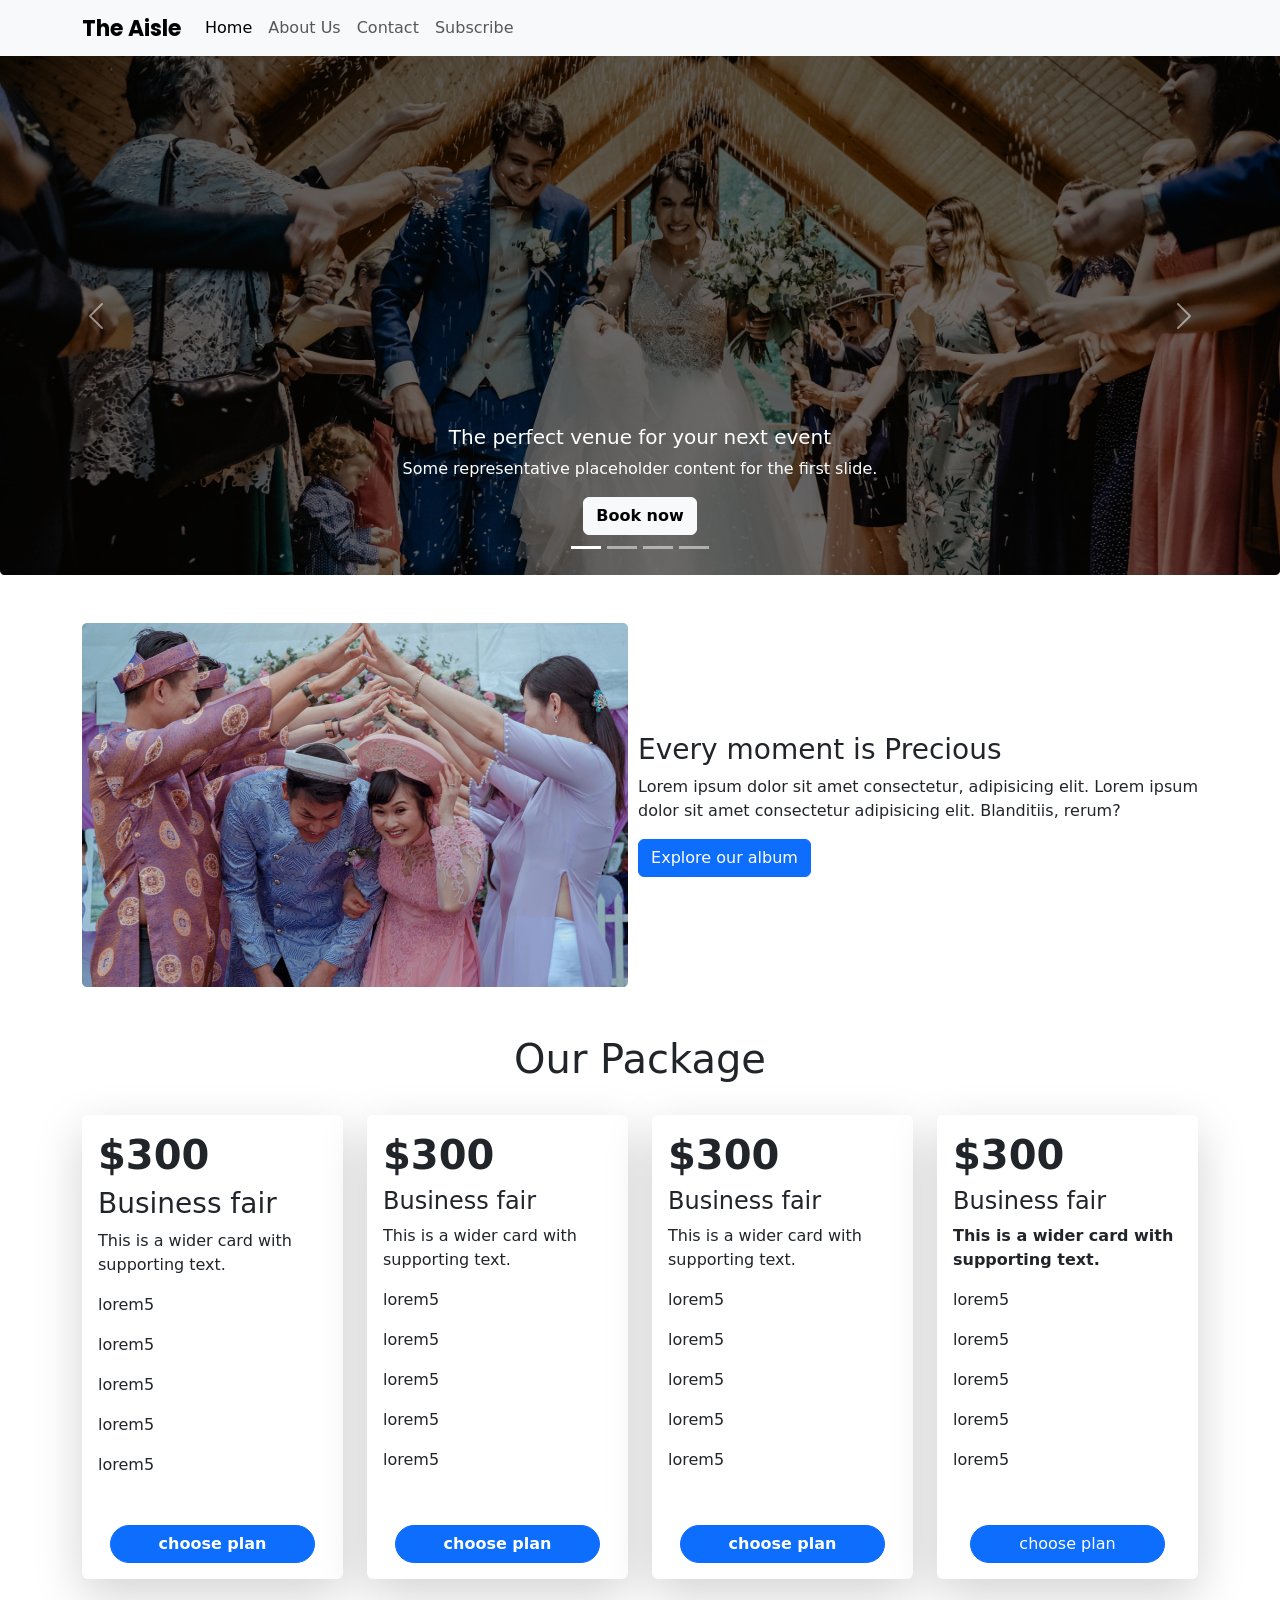
<file: Index.html>
<!DOCTYPE html>
<html lang="en">
<head>
    <meta charset="UTF-8">
    <meta http-equiv="X-UA-Compatible" content="IE=edge">
    <meta name="viewport" content="width=device-width, initial-scale=1.0">
    <title>Convention Center</title>
    <link href="https://cdn.jsdelivr.net/npm/bootstrap@5.0.2/dist/css/bootstrap.min.css" rel="stylesheet" integrity="sha384-EVSTQN3/azprG1Anm3QDgpJLIm9Nao0Yz1ztcQTwFspd3yD65VohhpuuCOmLASjC" crossorigin="anonymous">
    <link rel="stylesheet" href="style.css">
</head>
<body>
     <!-- Navbar -->
    <header>
        <nav class="navbar navbar-expand-lg navbar-light bg-light">
            <div class="container container-fluid ">
              <div>
                <a class="navbar-brand poppins-bold" href="#">The Aisle</a>
              <button class="navbar-toggler" type="button" data-bs-toggle="collapse" data-bs-target="#navbarNav" aria-controls="navbarNav" aria-expanded="false" aria-label="Toggle navigation">
                <span class="navbar-toggler-icon"></span>
              </button>
              </div>
              <div class="collapse navbar-collapse " id="navbarNav">
                <ul class="navbar-nav">
                  <li class="nav-item">
                    <a class="nav-link active" aria-current="page" href="#">Home</a>
                  </li>
                  <li class="nav-item">
                    <a class="nav-link" href="#">About Us</a>
                  </li>
                  <li class="nav-item">
                    <a class="nav-link" href="#">Contact</a>
                  </li>
                  <li class="nav-item">
                    <a class="nav-link" href="#">Subscribe</a>
                  </li>  
                </ul>
              </div>
            </div>
          </nav>
    </header>
    <main>
        <!-- Slider -->
        <section>
          <div id="carouselExampleCaptions" class="carousel slide" data-bs-ride="carousel">
            <div class="carousel-indicators">
              <button type="button" data-bs-target="#carouselExampleCaptions" data-bs-slide-to="0" class="active" aria-current="true" aria-label="Slide 1"></button>
              <button type="button" data-bs-target="#carouselExampleCaptions" data-bs-slide-to="1" aria-label="Slide 2"></button>
              <button type="button" data-bs-target="#carouselExampleCaptions" data-bs-slide-to="2" aria-label="Slide 3"></button>
              <button type="button" data-bs-target="#carouselExampleCaptions" data-bs-slide-to="3" aria-label="Slide 4"></button>
            </div>
            <div class="carousel-inner">
              <div class="carousel-item active">
                <img src="./images/banner-main.png" class="d-block w-100" alt="...">
                <div class="carousel-caption d-none d-md-block">
                  <h5>The perfect venue for your next event</h5>
                  <p>Some representative placeholder content for the first slide.</p>
                  <button type="button" class="btn btn-light fw-bold">Book now</button>
                </div>
              </div>
              <div class="carousel-item">
                <img src="./images/banner (1).jpg" class="d-block w-100" alt="...">
                <div class="carousel-caption d-none d-md-block">
                  <h5>The perfect venue for your next event</h5>
                  <p>Some representative placeholder content for the second slide.</p>
                  <button type="button" class="btn btn-light fw-bold">Book now</button>
                </div>
              </div>
              <div class="carousel-item">
                <img src="./images/banner (2).jpg" class="d-block w-100" alt="...">
                <div class="carousel-caption d-none d-md-block">
                  <h5>The perfect venue for your next event</h5>
                  <p>Some representative placeholder content for the third slide.</p>
                  <button type="button" class="btn btn-light fw-bold">Book now</button>
                </div>
              </div>
              <div class="carousel-item">
                <img src="./images/banner (3).jpg" class="d-block w-100" alt="...">
                <div class="carousel-caption d-none d-md-block">
                  <h5>The perfect venue for your next event</h5>
                  <p>Some representative placeholder content for the third slide.</p>
                  <button type="button" class="btn btn-light fw-bold">Book now</button>
                </div>
              </div>
            </div>
            <button class="carousel-control-prev" type="button" data-bs-target="#carouselExampleCaptions" data-bs-slide="prev">
              <span class="carousel-control-prev-icon" aria-hidden="true"></span>
              <span class="visually-hidden">Previous</span>
            </button>
            <button class="carousel-control-next" type="button" data-bs-target="#carouselExampleCaptions" data-bs-slide="next">
              <span class="carousel-control-next-icon" aria-hidden="true"></span>
              <span class="visually-hidden">Next</span>
            </button>
          </div>
        </section>
        <!-- Precious Moments -->
        <section class="container d-flex align-items-center justify-content-between pt-5">
            <div>
              <img src="./images/wedding.png" alt="">
            </div>
            <div>
              <h3>Every moment is Precious </h3>
              <p>Lorem ipsum dolor sit amet consectetur, adipisicing elit. Lorem ipsum <br> dolor sit amet consectetur adipisicing elit. Blanditiis, rerum?</p>
              <div class="btn btn-primary">Explore our album</div>
            </div>
        </section>
        <!-- Packages -->
      
        <section class="container my-5">
          <h1 class="text-center">Our Package</h1>
          <div class="row row-cols-1 row-cols-md-3 g-4 mt-2">
            <div class="col-lg-3 col-md-6 col-12">
              <div class="card h-100 border-0 shadow-lg">
                <div class="card-body">
                  <h5 class="card-title fw-bold fs-1">$300</h5>
                  <h3>Business fair</h3>
                  <p class="card-text">This is a wider card with supporting text.</p>
                  <div class="list">
                  
                    <p>lorem5</p>
                    <p>lorem5</p>
                    <p>lorem5</p> 
                    <p>lorem5</p>
                    <p>lorem5</p>
                  
                </div>
                </div>
                <div class="m-3 text-center" >
                  <div class="btn btn-primary rounded-pill px-5 fw-bold">choose plan</div>
                </div>
              </div>
            </div>
            <div class="col-lg-3 col-md-6 col-12">
              <div class="card h-100 border-0 shadow-lg">
                <div class="card-body">
                  <h5 class="card-title fw-bold fs-1">$300</h5>
                  <h4>Business fair</h4>
                  <p class="card-text">This is a wider card with supporting text.</p>
                  <div class="list">
                  
                    <p>lorem5</p>
                    <p>lorem5</p>
                    <p>lorem5</p> 
                    <p>lorem5</p>
                    <p>lorem5</p>
                  
                </div>
                </div>
                <div class="m-3 text-center">
                  <div class="btn btn-primary rounded-pill px-5 fw-bold">choose plan</div>
                </div>
              </div>
            </div>
            <div class="col-lg-3 col-md-6 col-12">
              <div class="card h-100 border-0 shadow-lg">
                <div class="card-body">
                  <h5 class="card-title fw-bold fs-1">$300</h5>
                  <h4>Business fair</h4>
                  <p class="card-text">This is a wider card with supporting text.</p>
                  <div class="list">
                  
                    <p>lorem5</p>
                    <p>lorem5</p>
                    <p>lorem5</p> 
                    <p>lorem5</p>
                    <p>lorem5</p>
                  
                </div>
                </div>
                <div class="m-3 text-center">
                  <div class="btn btn-primary rounded-pill px-5 fw-bold">choose plan</div>
                </div>
              </div>
            </div>
            <div class="col-lg-3 col-md-6 col-12">
              <div class="card h-100 border-0 shadow-lg">
                <div class="card-body">
                  <h5 class="card-title fw-bold fs-1">$300</h5>
                  <h4>Business fair</h4>
                  <p class="card-text fw-bold">This is a wider card with supporting text.</p>
                  <div class="list">
                  
                    <p>lorem5</p>
                    <p>lorem5</p>
                    <p>lorem5</p> 
                    <p>lorem5</p>
                    <p>lorem5</p>
                  
                </div>
                </div>
                <div class="m-3 text-center">
                  <div class="btn btn-primary rounded-pill px-5">choose plan</div>
                </div>
              </div>
            </div>
           
          </div>
        </section>
    </main>
    <script src="https://cdn.jsdelivr.net/npm/bootstrap@5.2.2/dist/js/bootstrap.bundle.min.js" integrity="sha384-OERcA2EqjJCMA+/3y+gxIOqMEjwtxJY7qPCqsdltbNJuaOe923+mo//f6V8Qbsw3" crossorigin="anonymous"></script>
</body>
</html>
</file>
<file: style.css>
@import url('https://fonts.googleapis.com/css2?family=Poppins:wght@500;600;700&display=swap');

.poppins-bold{
    font-family: 'Poppins';
    font-size: 22px;
    font-weight: 700;
    line-height: 33px;
    letter-spacing: 0px;
    text-align: left;    
}

.card{
    width: 100%;
    transition: 1s;
}

.card:hover{
    transform: scale(1.15);
    box-shadow: lightskyblue;
    background-color: #3F87F5;
    color: white;
}

.card:hover .btn{
    background-color: white;
    color: #3F87F5;
    border: 0;
}
</file>
